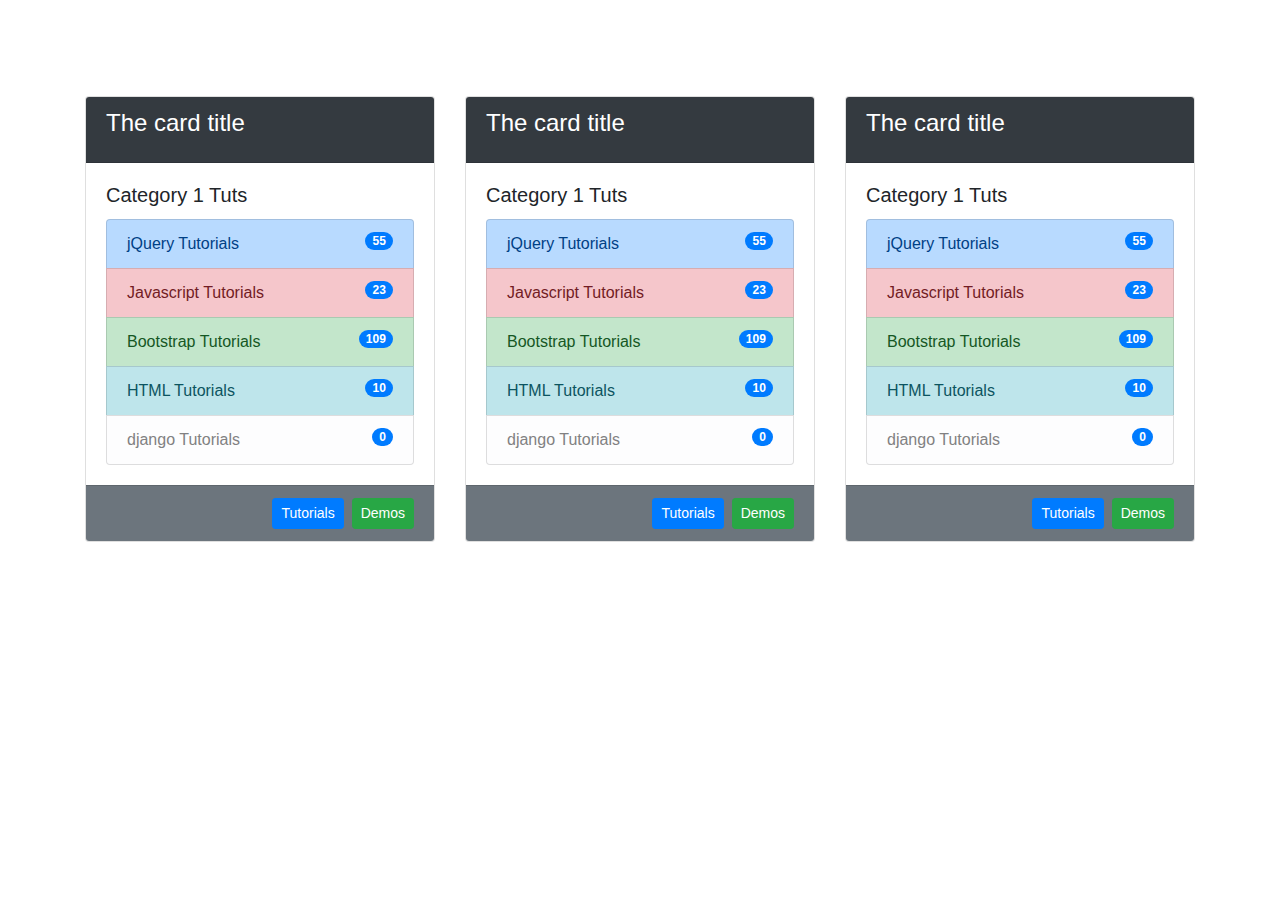
<file: Praktikalar/2/index2.html>
<!DOCTYPE html>
<html lang="en">
<head>
    <meta charset="UTF-8">
    <title>Title</title>
    <link rel="stylesheet" href="../../css/bootstrap.css">
    <link rel="stylesheet" href="mayn.css">
</head>
<body>

<div class="container my-5 py-5">
    <div class="row">
        <div class="col-md-4">
            <div class="card">
                <div class="card-header bg-dark">
                    <h4 class="card-title text-white">The card title</h4>
                </div>
                <div class="card-body">
                    <h5 class="card-title">Category 1 Tuts</h5>
                    <ul class="list-group">
                        <li class="list-group-item list-group-item-primary">jQuery Tutorials
                        <span class="badge badge-pill mm
                         badge-primary">55</span>
                        </li>
                        <li class="list-group-item list-group-item-danger">Javascript Tutorials
                            <span class="badge badge-pill mm
                         badge-primary">23</span>
                        </li>
                        <li class="list-group-item list-group-item-success">Bootstrap Tutorials
                            <span class="badge badge-pill mm
                         badge-primary">109</span>
                        </li>
                        <li class="list-group-item list-group-item-info">HTML Tutorials
                            <span class="badge badge-pill mm
                         badge-primary">10</span>
                        </li>
                        <li class="list-group-item list-group-item-light">django Tutorials
                            <span class="badge badge-pill mm
                         badge-primary">0</span>
                        </li>
                    </ul>
                </div>
                <div class="card-footer bg-secondary">
                    <button class="btn mm btn-sm ml-2 btn-success">Demos</button>
                    <button class="btn mm btn-sm btn-primary">Tutorials</button>
                </div>
            </div>
        </div>
        <div class="col-md-4">
            <div class="card">
                <div class="card-header bg-dark">
                    <h4 class="card-title text-white">The card title</h4>
                </div>
                <div class="card-body">
                    <h5 class="card-title">Category 1 Tuts</h5>
                    <ul class="list-group">
                        <li class="list-group-item list-group-item-primary">jQuery Tutorials
                            <span class="badge badge-pill mm
                         badge-primary">55</span>
                        </li>
                        <li class="list-group-item list-group-item-danger">Javascript Tutorials
                            <span class="badge badge-pill mm
                         badge-primary">23</span>
                        </li>
                        <li class="list-group-item list-group-item-success">Bootstrap Tutorials
                            <span class="badge badge-pill mm
                         badge-primary">109</span>
                        </li>
                        <li class="list-group-item list-group-item-info">HTML Tutorials
                            <span class="badge badge-pill mm
                         badge-primary">10</span>
                        </li>
                        <li class="list-group-item list-group-item-light">django Tutorials
                            <span class="badge badge-pill mm
                         badge-primary">0</span>
                        </li>
                    </ul>
                </div>
                <div class="card-footer bg-secondary">
                    <button class="btn mm btn-sm ml-2 btn-success">Demos</button>
                    <button class="btn mm btn-sm btn-primary">Tutorials</button>
                </div>
            </div>
        </div>
        <div class="col-md-4">
            <div class="card">
                <div class="card-header bg-dark">
                    <h4 class="card-title text-white">The card title</h4>
                </div>
                <div class="card-body">
                    <h5 class="card-title">Category 1 Tuts</h5>
                    <ul class="list-group">
                        <li class="list-group-item list-group-item-primary">jQuery Tutorials
                            <span class="badge badge-pill mm
                         badge-primary">55</span>
                        </li>
                        <li class="list-group-item list-group-item-danger">Javascript Tutorials
                            <span class="badge badge-pill mm
                         badge-primary">23</span>
                        </li>
                        <li class="list-group-item list-group-item-success">Bootstrap Tutorials
                            <span class="badge badge-pill mm
                         badge-primary">109</span>
                        </li>
                        <li class="list-group-item list-group-item-info">HTML Tutorials
                            <span class="badge badge-pill mm
                         badge-primary">10</span>
                        </li>
                        <li class="list-group-item list-group-item-light">django Tutorials
                            <span class="badge badge-pill mm
                         badge-primary">0</span>
                        </li>
                    </ul>
                </div>
                <div class="card-footer bg-secondary">
                    <button class="btn mm btn-sm ml-2 btn-success">Demos</button>
                    <button class="btn mm btn-sm btn-primary">Tutorials</button>
                </div>
            </div>
        </div>
    </div>
</div>

<script src="../../js/jQuery.min.js"></script>
<script src="../../js/src/popover.js"></script>
<script src="../../js/bootstrap.js"></script>
</body>
</html>
</file>
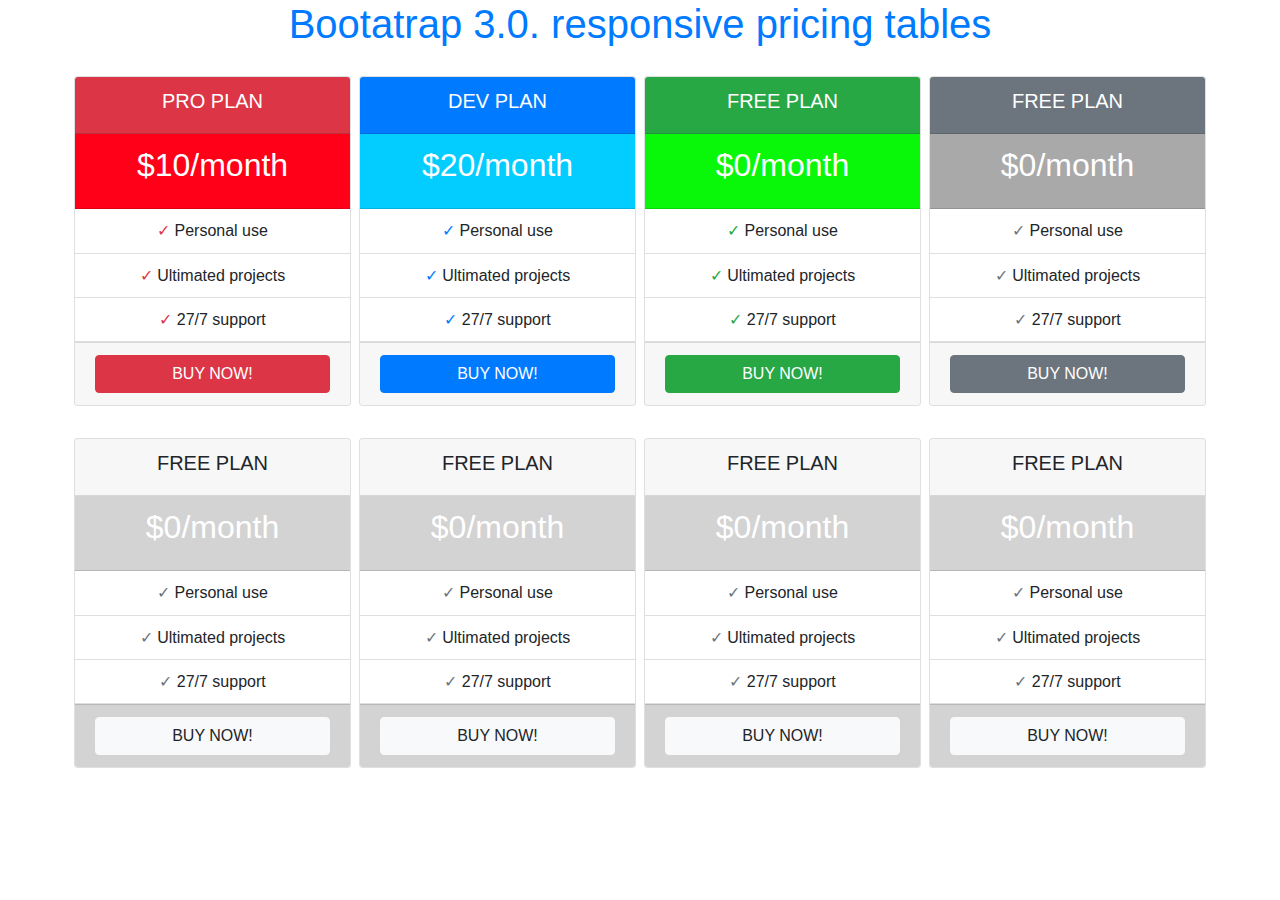
<file: Praktikalar/3/index3.html>
<!DOCTYPE html>
<html lang="en">
<head>
    <meta charset="UTF-8">
    <title>Title</title>
    <link rel="stylesheet" href="../../css/bootstrap.css">
    <link rel="stylesheet" href="main.css">
</head>
<body>

    <div class="container">
        <h1 class="text-center text-primary">Bootatrap 3.0.
         responsive pricing tables</h1>
        <div class="row my-4">
        <div class="col-md-3 p-1">
            <div class="card">
                <div class="card-header bg-danger">
                    <h5 class="text-center text-white">PRO PLAN</h5>
                </div>
                <div class="card-header text-white bg-ocrodanger">
                    <h2 class="card-title text-center">$10/month</h2>
                </div>
                <h6 class="card-header bg-white text-center"><span class="text-danger">&check;</span> Personal use</h6>
                <h6 class="card-header bg-white text-center"><span class="text-danger">&check;</span>  Ultimated projects</h6>
                <h6 class="card-header bg-white text-center"><span class="text-danger">&check;</span> 27/7 support</h6>
                <div class="card-footer">
                    <button class="btn btn-danger btn-block">
                        BUY NOW!
                    </button>
                </div>
            </div>
        </div>

        <div class="col-md-3 p-1">
            <div class="card">
                <div class="card-header bg-primary">
                    <h5 class="text-center text-white">DEV PLAN</h5>
                </div>
                <div class="card-header text-white bg-ocroprimary" style="background-color: #03cdff">
                    <h2 class="card-title text-center">$20/month</h2>
                </div>
                <h6 class="card-header bg-white text-center"><span class="text-primary">&check;</span> Personal use</h6>
                <h6 class="card-header bg-white text-center"><span class="text-primary">&check;</span>  Ultimated projects</h6>
                <h6 class="card-header bg-white text-center"><span class="text-primary">&check;</span> 27/7 support</h6>
                <div class="card-footer">
                    <button class="btn btn-primary btn-block">
                        BUY NOW!
                    </button>
                </div>
            </div>
        </div>

        <div class="col-md-3 p-1">
            <div class="card">
                <div class="card-header bg-success">
                    <h5 class="text-center text-white">FREE PLAN</h5>
                </div>
                <div class="card-header text-white bg-ocrosuccess" style="background-color: #22e322;">
                    <h2 class="card-title text-center">$0/month</h2>
                </div>
                <h6 class="card-header bg-white text-center"><span class="text-success">&check;</span> Personal use</h6>
                <h6 class="card-header bg-white text-center"><span class="text-success">&check;</span>  Ultimated projects</h6>
                <h6 class="card-header bg-white text-center"><span class="text-success">&check;</span> 27/7 support</h6>
                <div class="card-footer">
                    <button class="btn btn-success btn-block">
                        BUY NOW!
                    </button>
                </div>
            </div>
        </div>

        <div class="col-md-3 p-1">
            <div class="card">
                <div class="card-header bg-secondary">
                    <h5 class="text-center text-white">FREE PLAN</h5>
                </div>
                <div class="card-header text-white bg-ocrosecondary" style="background-color: darkgray">
                    <h2 class="card-title text-center">$0/month</h2>
                </div>
                <h6 class="card-header bg-white text-center"><span class="text-secondary">&check;</span> Personal use</h6>
                <h6 class="card-header bg-white text-center"><span class="text-secondary">&check;</span>  Ultimated projects</h6>
                <h6 class="card-header bg-white text-center"><span class="text-secondary">&check;</span> 27/7 support</h6>
                <div class="card-footer">
                    <button class="btn btn-secondary btn-block">
                        BUY NOW!
                    </button>
                </div>
            </div>
        </div>
        </div>
        <div class="row">
            <div class="col-md-3 p-1">
                <div class="card">
                    <div class="card-header">
                        <h5 class="text-center">FREE PLAN</h5>
                    </div>
                    <div class="card-header text-white bg-ocrosecondary" style="background-color: lightgray">
                        <h2 class="card-title text-center">$0/month</h2>
                    </div>
                    <h6 class="card-header bg-white text-center"><span class="text-secondary">&check;</span> Personal use</h6>
                    <h6 class="card-header bg-white text-center"><span class="text-secondary">&check;</span>  Ultimated projects</h6>
                    <h6 class="card-header bg-white text-center"><span class="text-secondary">&check;</span> 27/7 support</h6>
                    <div class="card-footer" style="background-color: lightgray">
                        <button class="btn btn-light btn-block">
                            BUY NOW!
                        </button>
                    </div>
                </div>
            </div>
            <div class="col-md-3 p-1">
                <div class="card">
                    <div class="card-header">
                        <h5 class="text-center">FREE PLAN</h5>
                    </div>
                    <div class="card-header text-white bg-ocrosecondary" style="background-color: lightgray">
                        <h2 class="card-title text-center">$0/month</h2>
                    </div>
                    <h6 class="card-header bg-white text-center"><span class="text-secondary">&check;</span> Personal use</h6>
                    <h6 class="card-header bg-white text-center"><span class="text-secondary">&check;</span>  Ultimated projects</h6>
                    <h6 class="card-header bg-white text-center"><span class="text-secondary">&check;</span> 27/7 support</h6>
                    <div class="card-footer" style="background-color: lightgray">
                        <button class="btn btn-light btn-block">
                            BUY NOW!
                        </button>
                    </div>
                </div>
            </div>
            <div class="col-md-3 p-1">
                <div class="card">
                    <div class="card-header">
                        <h5 class="text-center">FREE PLAN</h5>
                    </div>
                    <div class="card-header text-white bg-ocrosecondary" style="background-color: lightgray">
                        <h2 class="card-title text-center">$0/month</h2>
                    </div>
                    <h6 class="card-header bg-white text-center"><span class="text-secondary">&check;</span> Personal use</h6>
                    <h6 class="card-header bg-white text-center"><span class="text-secondary">&check;</span>  Ultimated projects</h6>
                    <h6 class="card-header bg-white text-center"><span class="text-secondary">&check;</span> 27/7 support</h6>
                    <div class="card-footer" style="background-color: lightgray">
                        <button class="btn btn-light btn-block">
                            BUY NOW!
                        </button>
                    </div>
                </div>
            </div>
            <div class="col-md-3 p-1">
                <div class="card">
                    <div class="card-header">
                        <h5 class="text-center">FREE PLAN</h5>
                    </div>
                    <div class="card-header text-white bg-ocrosecondary" style="background-color: lightgray">
                        <h2 class="card-title text-center">$0/month</h2>
                    </div>
                    <h6 class="card-header bg-white text-center"><span class="text-secondary">&check;</span> Personal use</h6>
                    <h6 class="card-header bg-white text-center"><span class="text-secondary">&check;</span>  Ultimated projects</h6>
                    <h6 class="card-header bg-white text-center"><span class="text-secondary">&check;</span> 27/7 support</h6>
                    <div class="card-footer" style="background-color: lightgray">
                        <button class="btn btn-light btn-block">
                            BUY NOW!
                        </button>
                    </div>
                </div>
            </div>

        </div>

    </div>

<script src="../../js/jQuery.min.js"></script>
<script src="../../js/src/popover.js"></script>
<script src="../../js/bootstrap.js"></script>
</body>
</html>
</file>
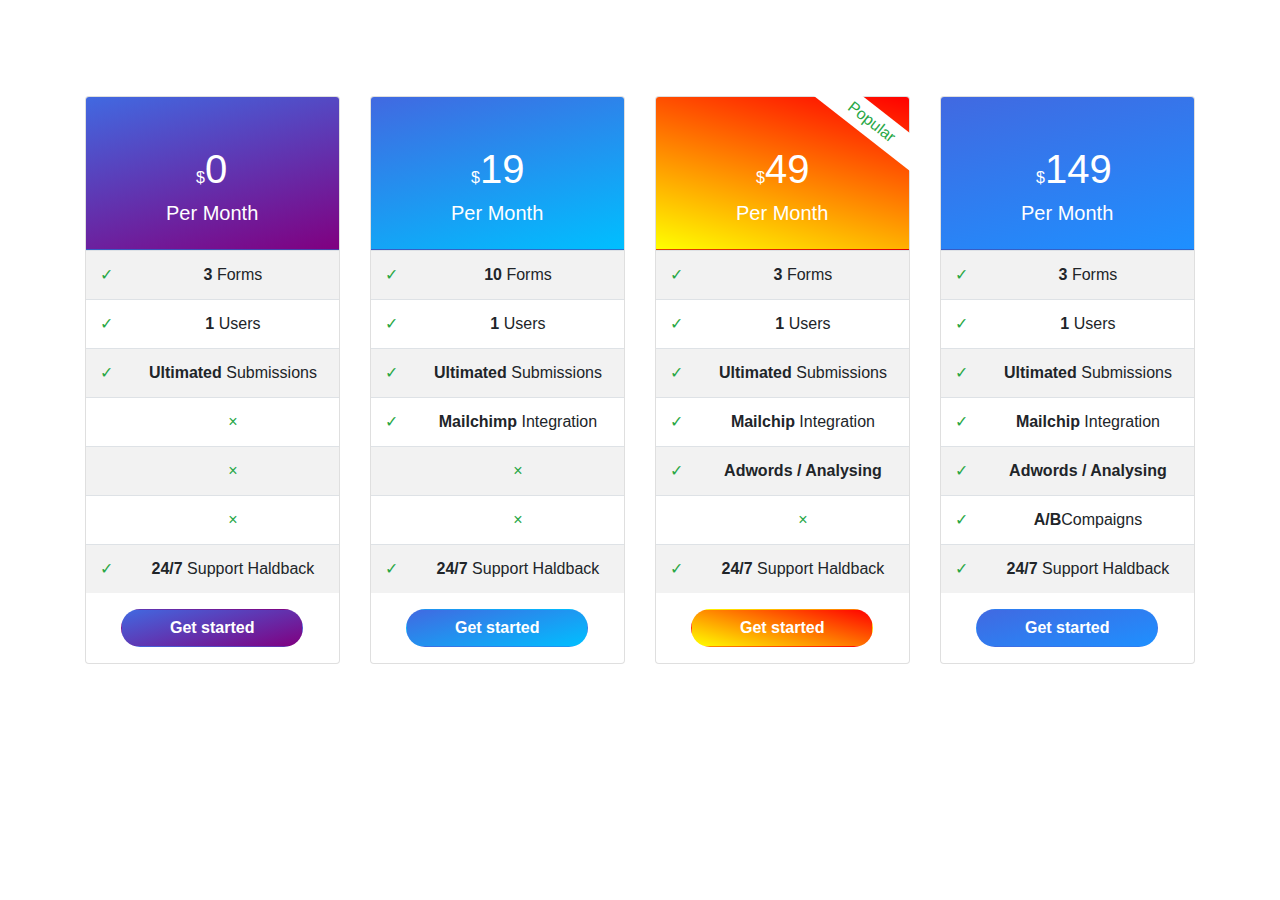
<file: Praktikalar/5/index5.html>
<!DOCTYPE html>
<html lang="en">
<head>
    <meta charset="UTF-8">
    <title>Title</title>
    <link rel="stylesheet" href="../../css/bootstrap.css">
    <link rel="stylesheet" href="main.css">
</head>
<body>
<div class="container mt-5 pt-5">
    <div class="row">
        <div class="col-md-3">
            <div class="card">
                <div class="card-header pt-5 pb-3" style="background: linear-gradient(-15deg,purple,royalblue)">
                    <h6 class="text-white d-inline-block" style="margin-left: 90px">$</h6><h1 class="text-white d-inline-block">0</h1>
                    <h5 class="text-white" style="margin-left: 60px">Per Month</h5>
                </div>
                <div class="card-body p-0 pb-3">
                    <table class="table table-striped">
                        <tr class="text-center"><td class="text-success">&check;</td><td class=""><strong>3</strong> Forms</td></tr>
                        <tr class="text-center"><td class="text-success">&check;</td><td class=""><strong>1</strong> Users</td></tr>
                        <tr class="text-center"><td class="text-success">&check;</td><td class=""><strong>Ultimated</strong> Submissions</td></tr>
                        <tr class="text-center"><td class="text-white text-center orta"></td><td class="text-success text-center orta">&times;</td></tr>
                        <tr class="text-center"><td class="text-secondary orta"></td><td class="text-success text-center orta">&times;</td></tr>
                        <tr class="text-center"><td class="text-secondary orta"></td><td class="text-success text-center orta">&times;</td></tr>
                        <tr class="text-center"><td class="text-success">&check;</td><td class=""><strong>24/7</strong> Support Haldback</td></tr>
                    </table>
                    <button class="btn text-white font-weight-bold px-5 "  style="background: linear-gradient(-15deg,purple,royalblue);
                    margin-left: 35px;border-radius: 20px;">Get started</button>
                </div>
            </div>
        </div>
        <div class="col-md-3">
            <div class="card">
                <div class="card-header pt-5 pb-3" style="background: linear-gradient(-15deg,deepskyblue,royalblue)">
                    <h6 class="text-white d-inline-block" style="margin-left: 80px">$</h6><h1 class="text-white d-inline-block">19</h1>
                    <h5 class="text-white" style="margin-left: 60px">Per Month</h5>
                </div>
                <div class="card-body p-0 pb-3">
                    <table class="table table-striped">
                        <tr class="text-center"><td class="text-success">&check;</td><td class=""><strong>10</strong> Forms</td></tr>
                        <tr class="text-center"><td class="text-success">&check;</td><td class=""><strong>1</strong> Users</td></tr>
                        <tr class="text-center"><td class="text-success">&check;</td><td class=""><strong>Ultimated</strong> Submissions</td></tr>
                        <tr class="text-center"><td class="text-success">&check;</td><td class=""><strong>Mailchimp</strong> Integration</td></tr>
                        <tr class="text-center"><td class="text-secondary orta"></td><td class="text-success text-center orta">&times;</td></tr>
                        <tr class="text-center"><td class="text-secondary orta"></td><td class="text-success text-center orta">&times;</td></tr>
                        <tr class="text-center"><td class="text-success">&check;</td><td class=""><strong>24/7</strong> Support Haldback</td></tr>
                    </table>
                    <button class="btn text-white font-weight-bold px-5 "  style="background: linear-gradient(-15deg,deepskyblue,royalblue);
                    margin-left: 35px;border-radius: 20px;">Get started</button>
                </div>
            </div>
        </div>
        <div class="col-md-3">
            <div class="card position-relative">
                <div class="card-header pt-5 pb-3" style="background: linear-gradient(15deg,yellow,red)">
                    <h6 class="text-white d-inline-block" style="margin-left: 80px">$</h6><h1 class="text-white d-inline-block">49</h1>
                    <h5 class="text-white" style="margin-left: 60px">Per Month</h5>
                </div>
                <div class="card-body p-0 pb-3">
                    <table class="table table-striped">
                        <tr class="text-center"><td class="text-success">&check;</td><td class=""><strong>3</strong> Forms</td></tr>
                        <tr class="text-center"><td class="text-success">&check;</td><td class=""><strong>1</strong> Users</td></tr>
                        <tr class="text-center"><td class="text-success">&check;</td><td class=""><strong>Ultimated</strong> Submissions</td></tr>
                        <tr class="text-center"><td class="text-success">&check;</td><td class=""><strong>Mailchip</strong> Integration</td></tr>
                        <tr class="text-center"><td class="text-success">&check;</td><td class=""><strong>Adwords / Analysing</strong></td></tr>
                        <tr class="text-center"><td class="text-secondary orta"></td><td class="text-success text-center orta">&times;</td></tr>
                        <tr class="text-center"><td class="text-success">&check;</td><td class=""><strong>24/7</strong> Support Haldback</td></tr>
                    </table>
                    <button class="btn text-white font-weight-bold px-5 "  style="background: linear-gradient(15deg,yellow,red);
                    margin-left: 35px;border-radius: 20px;">Get started</button>
                </div>
                <h6 class="popular text-success">Popular</h6>
            </div>
        </div>
        <div class="col-md-3">
            <div class="card">
                <div class="card-header pt-5 pb-3" style="background: linear-gradient(-15deg,dodgerblue,royalblue)">
                    <h6 class="text-white d-inline-block" style="margin-left: 75px">$</h6><h1 class="text-white d-inline-block">149</h1>
                    <h5 class="text-white" style="margin-left: 60px">Per Month</h5>
                </div>
                <div class="card-body p-0 pb-3">
                    <table class="table table-striped">
                        <tr class="text-center"><td class="text-success">&check;</td><td class=""><strong>3</strong> Forms</td></tr>
                        <tr class="text-center"><td class="text-success">&check;</td><td class=""><strong>1</strong> Users</td></tr>
                        <tr class="text-center"><td class="text-success">&check;</td><td class=""><strong>Ultimated</strong> Submissions</td></tr>
                        <tr class="text-center"><td class="text-success">&check;</td><td class=""><strong>Mailchip</strong> Integration</td></tr>
                        <tr class="text-center"><td class="text-success">&check;</td><td class=""><strong>Adwords / Analysing</strong></td></tr>
                        <tr class="text-center"><td class="text-success">&check;</td><td class=""><strong>A/B</strong>Compaigns</td></tr>
                        <tr class="text-center"><td class="text-success">&check;</td><td class=""><strong>24/7</strong> Support Haldback</td></tr>
                    </table>
                    <button class="btn text-white font-weight-bold px-5 "  style="background: linear-gradient(-15deg,dodgerblue,royalblue);
                    margin-left: 35px;border-radius: 20px;">Get started</button>
                </div>
            </div>
        </div>
    </div>
</div>
<script src="../../js/jQuery.min.js"></script>
<script src="../../js/src/popover.js"></script>
<script src="../../js/bootstrap.js"></script>
</body>
</html>
</file>
<file: Praktikalar/2/mayn.css>
.mm{
    float: right;
}
</file>
<file: Praktikalar/3/main.css>
.bg-ocrodanger{
    background-color: #ff0018;
}
.hrr{
    border-top: 1px solid lightgray;
    width: 224px !important;
}
.bg-ocrosuccess{
    background-color: #09f809 !important;
}
</file>
<file: Praktikalar/5/main.css>
.orta{
    padding-left: 100px;
}
.popular{
    width: 125px;
    height: 30px;
    background-color: white;
    text-align: center;
    line-height: 30px;
    position: absolute;
    top: 10px;
    transform: rotate(38deg);
    right: -25px;
}
</file>
